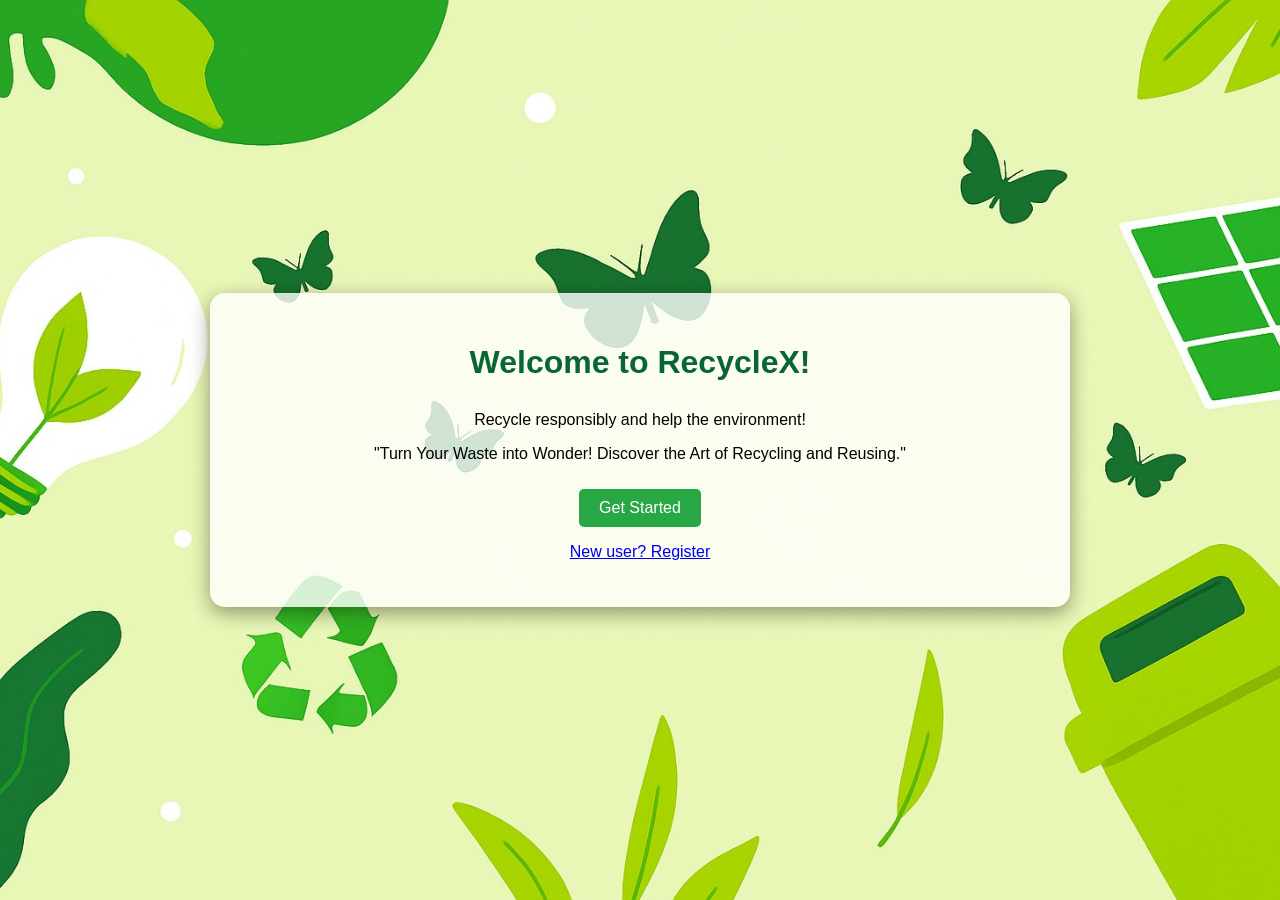
<file: index.html>
<!DOCTYPE html>
<html lang="en">
<head>
  <meta charset="UTF-8">
  <meta name="viewport" content="width=device-width, initial-scale=1.0">
  <title>Recycling Old Things</title>
  <link rel="stylesheet" href="style.css">
</head>
<body>
  <div class="container">
    <h1>Welcome to RecycleX!</h1>
    <p>Recycle responsibly and help the environment!</p>
    <p>"Turn Your Waste into Wonder! Discover the Art of Recycling and Reusing."</p>

    <!-- Updated button (no inline onclick) -->
    <button id="get-started-btn">Get Started</button>

    <div class="auth-links">
      <p>
        <a href="register.html">New user? Register</a>
      </p>
    </div>
  </div>

  <!-- Alarm Sound and Navigation Unlock Script -->
<script>
    const alarmSound = new Audio("alarm.mp3");

    document.addEventListener("DOMContentLoaded", () => {
      const btn = document.getElementById("get-started-btn");

      if (btn) {
        btn.addEventListener("click", (e) => {
          e.preventDefault();

          // Attempt to play and unlock the alarm sound
          alarmSound.play().then(() => {
            // Immediately pause it after unlocking
            alarmSound.pause();
            alarmSound.currentTime = 0;

            // Navigate to login page
            window.location.href = "login.html";
          }).catch(() => {
            // If browser blocks autoplay, still proceed
            window.location.href = "login.html";
          });
        });
      }
    });
  </script>
</body>
</html>
</file>
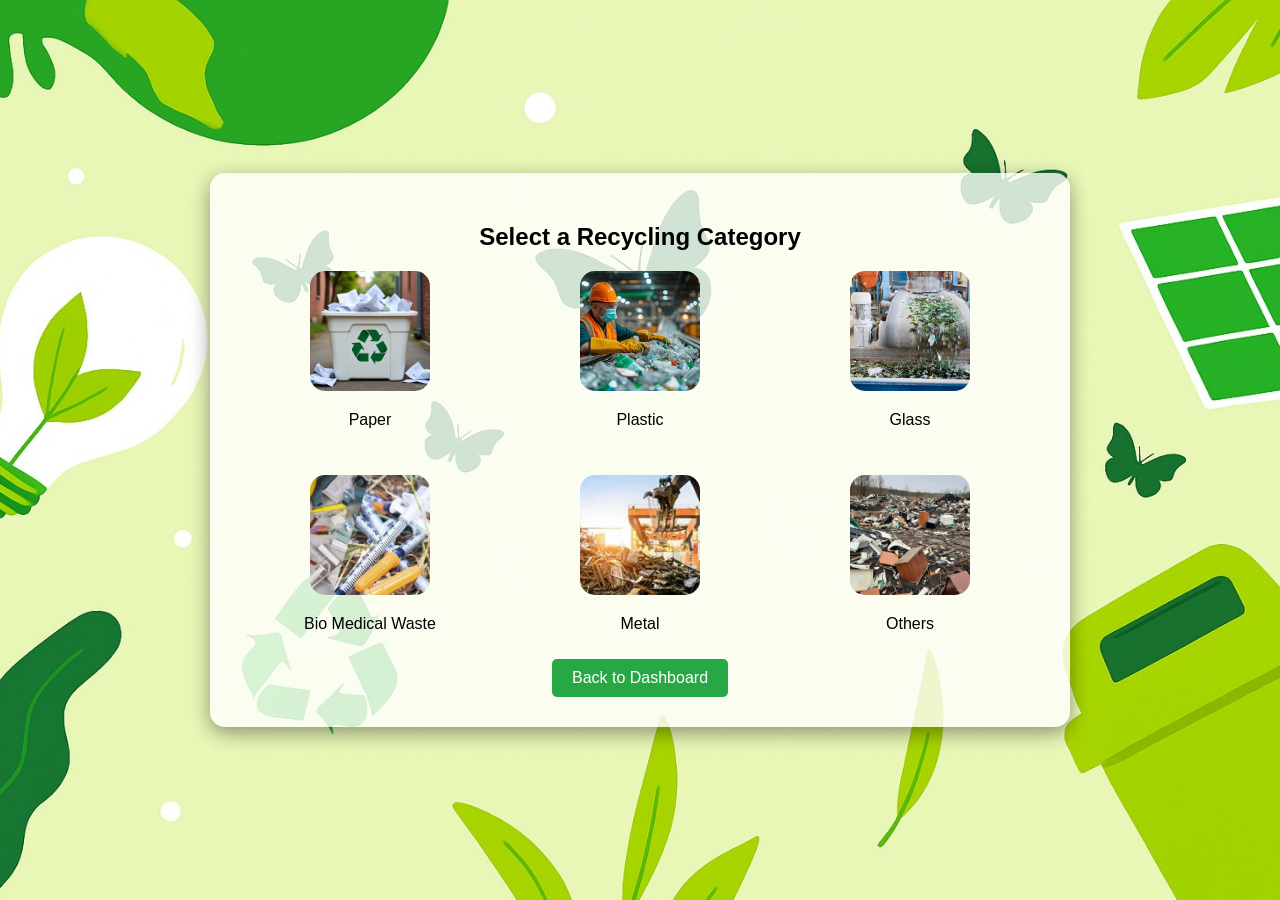
<file: categories.html>
<!DOCTYPE html>
<html lang="en">
<head>
    <meta charset="UTF-8">
    <meta name="viewport" content="width=device-width, initial-scale=1.0">
    <title>Dashboard - Recycling Old Things</title>
    <link rel="stylesheet" href="style.css">
</head>
<body>
    <div class="container">
        <h2>Select a Recycling Category</h2>
        <div class="categories">
            <div class="category">
                <img src="images/paper.jpg" alt="Paper Recycling" onclick="goToRecyclingPage('paper')">
                <p>Paper</p>
            </div>
            <div class="category">
                <img src="images/plastic.jpg" alt="Plastic Recycling" onclick="goToRecyclingPage('plastic')">
                <p>Plastic</p>
            </div>
            <div class="category">
                <img src="images/glass.jpg" alt="Glass Recycling" onclick="goToRecyclingPage('glass')">
                <p>Glass</p>
            </div>
            <div class="category">
                <img src="images/bio medical waste.jpg" alt="Bio Medical Waste Recycling" onclick="goToRecyclingPage('bio medical waste')">
                <p>Bio Medical Waste</p>
            </div>
            <div class="category">
                <img src="images/metal.jpg" alt="Metal Recycling" onclick="goToRecyclingPage('metal')">
                <p>Metal</p>
            </div>
 	    <div class="category">
                <img src="images/others.jpg" alt="Others Recycling" onclick="goToRecyclingPage('others')">
                <p>Others</p>
            </div>


        </div>

       <button onclick="window.location.href='dashboard.html'">Back to Dashboard</button>
    </div>

    <script>
        function goToRecyclingPage(category) {
            window.location.href = "map.html?category=" + category;
        }

           </script>
</body>
</html>
</file>
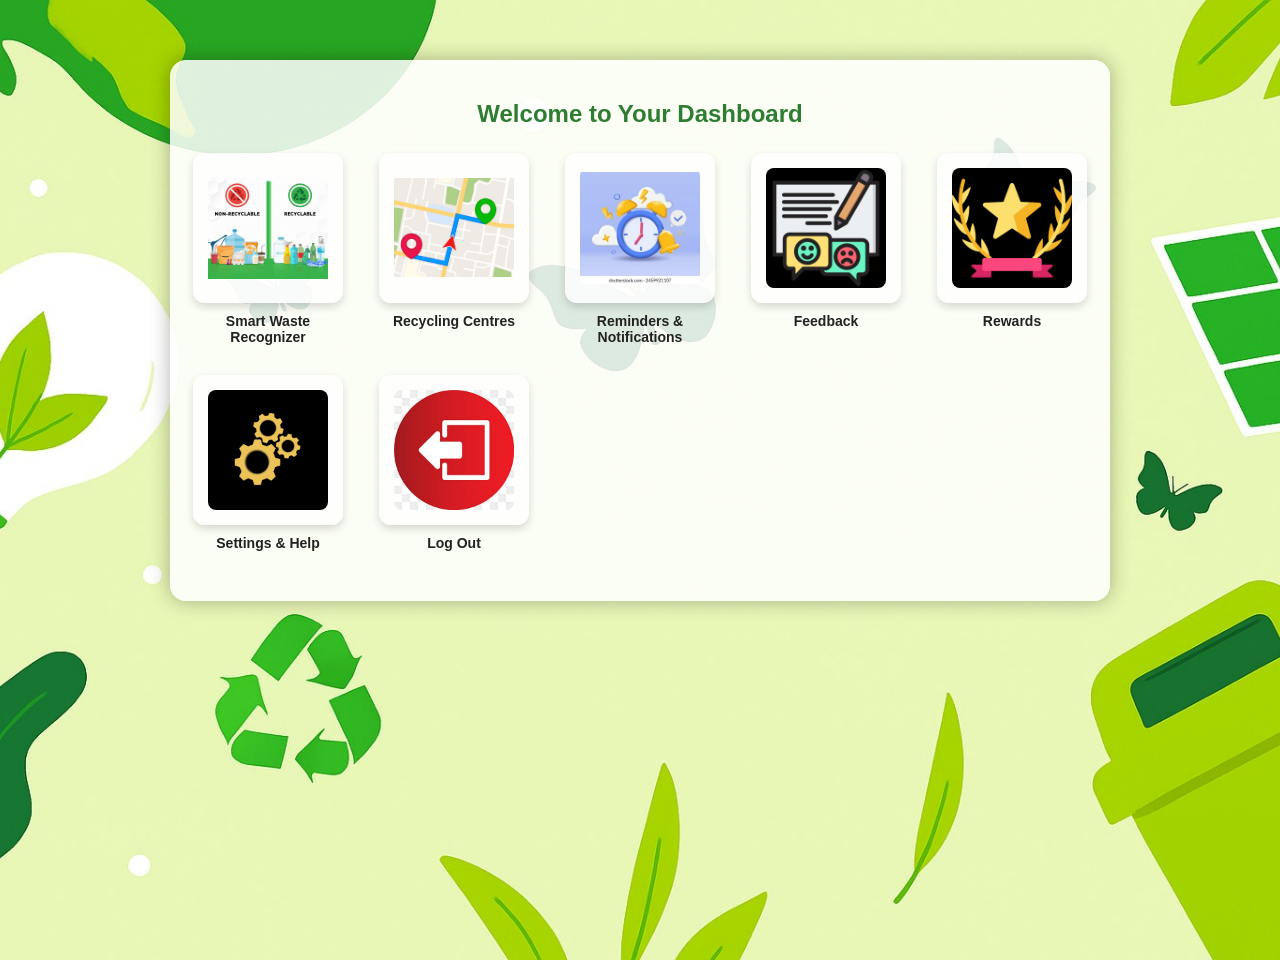
<file: dashboard.html>
<!DOCTYPE html>
<html lang="en">
<head>
  <meta charset="UTF-8" />
  <meta name="viewport" content="width=device-width, initial-scale=1" />
  <title>Dashboard - Recycling Old Things</title>
  <style>
    body {
      margin: 0;
      font-family: Arial, sans-serif;
      background-image: url('images/background.jpg');
      background-size: cover;
      background-repeat: no-repeat;
      background-position: center;
      min-height: 100vh;
    }

    .container {
      max-width: 900px;
      margin: 60px auto;
      padding: 20px;
      background: rgba(255, 255, 255, 0.85);
      border-radius: 16px;
      box-shadow: 0 0 20px rgba(0, 0, 0, 0.3);
      text-align: center;
    }

    h2 {
      margin-bottom: 25px;
      color: #2e7d32;
    }

    .dashboard-cards {
      display: grid;
      grid-template-columns: repeat(auto-fit, minmax(140px, 1fr));
      gap: 30px;
      margin-bottom: 30px;
    }

    .card-wrapper {
      display: flex;
      flex-direction: column;
      align-items: center;
      text-align: center;
    }

    .card {
      width: 150px;
      height: 150px;
      background-color: #ffffffcc;
      border-radius: 12px;
      box-shadow: 0 4px 8px rgba(0, 0, 0, 0.15);
      display: flex;
      align-items: center;
      justify-content: center;
      transition: transform 0.2s, background-color 0.3s;
      cursor: pointer;
    }

    .card:hover {
      transform: scale(1.05);
      background-color: #e8f5e9;
    }

    .card img {
      width: 120px;
      height: 120px;
      object-fit: contain;
      border-radius: 8px;
    }

    .card-label {
      margin-top: 10px;
      font-size: 14px;
      font-weight: bold;
      color: #222;
    }
  </style>
</head>
<body>
  <div class="container">
    <h2>Welcome to Your Dashboard</h2>

    <div class="dashboard-cards">

      <div class="card-wrapper" onclick="window.location.href='smart-categorizer.html'">
        <div class="card">
          <img src="images/smart-categorizer.jpg" alt="Smart Waste Recognizer">
        </div>
        <div class="card-label">Smart Waste Recognizer</div>
      </div>

      <div class="card-wrapper" onclick="window.location.href='categories.html'">
        <div class="card">
          <img src="images/categories.jpg" alt="Recycling Centres">
        </div>
        <div class="card-label">Recycling Centres</div>
      </div>

      <div class="card-wrapper" onclick="window.location.href='reminders.html'">
        <div class="card">
          <img src="images/reminders.jpg" alt="Reminders & Notifications">
        </div>
        <div class="card-label">Reminders & Notifications</div>
      </div>

      <div class="card-wrapper" onclick="window.location.href='feedback.html'">
        <div class="card">
          <img src="images/feedback.jpg" alt="Feedback">
        </div>
        <div class="card-label">Feedback</div>
      </div>

      <div class="card-wrapper" onclick="window.location.href='rewards.html'">
        <div class="card">
          <img src="images/rewards.jpg" alt="Rewards">
        </div>
        <div class="card-label">Rewards</div>
      </div>

      <div class="card-wrapper" onclick="window.location.href='settings.html'">
        <div class="card">
          <img src="images/settings.jpg" alt="Settings & Help">
        </div>
        <div class="card-label">Settings & Help</div>
      </div>

      <div class="card-wrapper" onclick="window.location.href='index.html'">
        <div class="card">
          <img src="images/logout.jpg" alt="Log Out">
        </div>
        <div class="card-label">Log Out</div>
      </div>

    </div>
  </div>
</body>
</html>
</file>
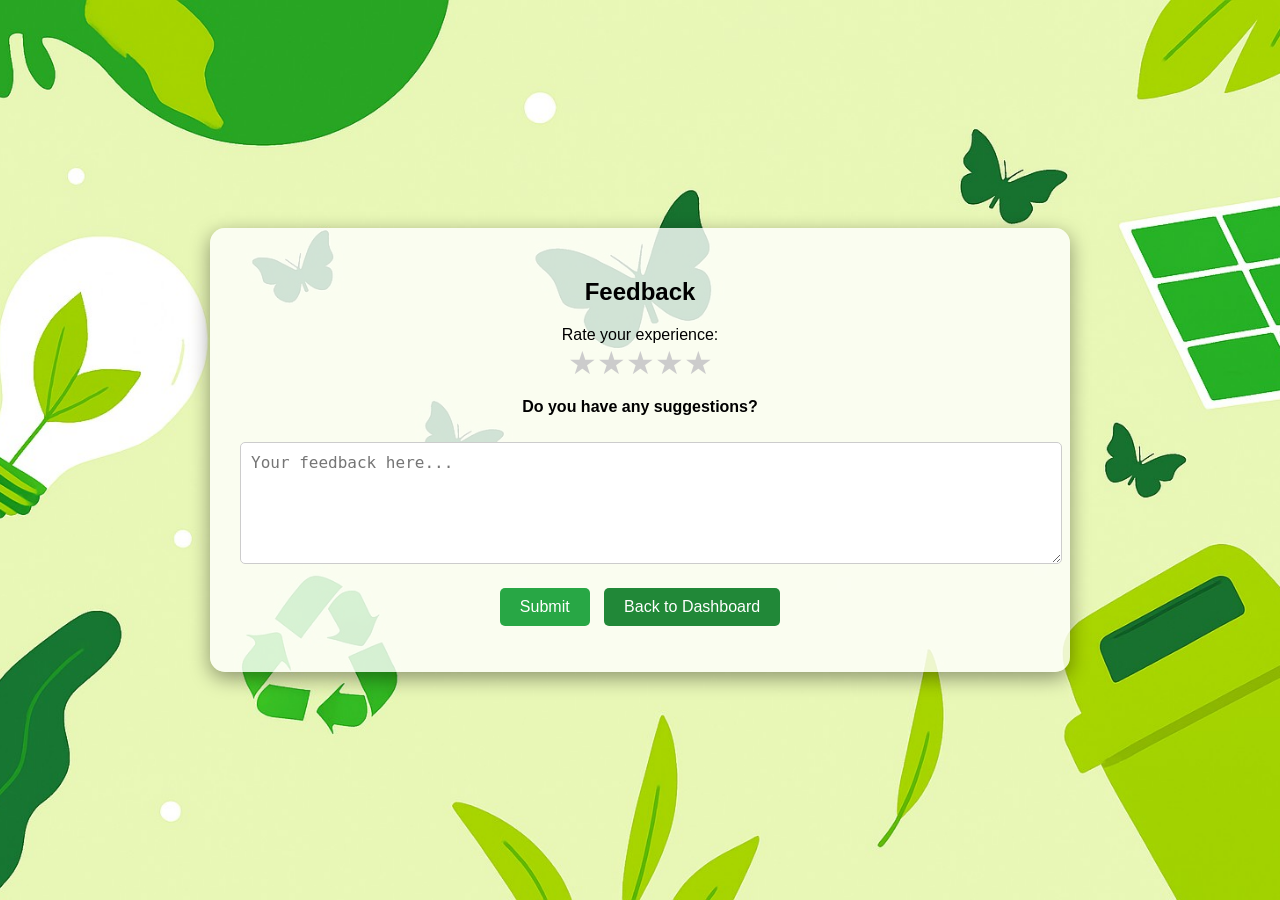
<file: feedback.html>
<!DOCTYPE html>
<html lang="en">
<head>
  <meta charset="UTF-8" />
  <meta name="viewport" content="width=device-width, initial-scale=1.0"/>
  <title>Feedback Form</title>
  <style>
    body {
      font-family: Arial, sans-serif;
      background: #f9f9f9;
    }

    .container {
      max-width: 600px;
      margin: 50px auto;
      padding: 20px;
      background: #fff;
      border-radius: 10px;
      box-shadow: 0 0 10px rgba(0,0,0,0.1);
    }

    h2 {
      text-align: center;
    }

    .stars {
      display: flex;
      justify-content: center;
      margin-bottom: 15px;
      cursor: pointer;
    }

    .star {
      font-size: 2rem;
      color: #ccc;
      transition: color 0.2s;
    }

    .star.selected,
    .star.hovered {
      color: #fbbf24;;
    }

    textarea {
      width: 100%;
      height: 100px;
      padding: 10px;
      font-size: 1rem;
      border: 1px solid #ccc;
      border-radius: 5px;
      margin-bottom: 10px;
    }

    button {
      padding: 10px 15px;
      font-size: 1rem;
      margin-top: 10px;
      cursor: pointer;
      border: none;
      background-color: #28a745;
      color: white;
      border-radius: 5px;
    }

    button:hover {
      background-color: #218838;
    }

    #feedbackMessage {
      margin-top: 15px;
      font-weight: bold;
      text-align: center;
      color: green;
    }

    .back-button {
      background-color:#218838;
      margin-left: 10px;
    }

    .back-button:hover {
      background-color: #0056b3;
    }
  </style>
<link rel="stylesheet" href="style.css">
</head>
<body>
  <div class="container">
    <h2>Feedback</h2>

    <label>Rate your experience:</label>
    <div class="stars" id="starRating">
      <span class="star" data-value="1">&#9733;</span>
      <span class="star" data-value="2">&#9733;</span>
      <span class="star" data-value="3">&#9733;</span>
      <span class="star" data-value="4">&#9733;</span>
      <span class="star" data-value="5">&#9733;</span>
    </div>

    <p><strong>Do you have any suggestions?</strong></p>
    <textarea id="feedback" placeholder="Your feedback here..."></textarea>
    <button onclick="submitFeedback()">Submit</button>
    <button class="back-button" onclick="window.location.href='dashboard.html'">Back to Dashboard</button>
    <p id="feedbackMessage"></p>
  </div>

<script>
  document.addEventListener("DOMContentLoaded", function () {
    const stars = document.querySelectorAll('.star');
    let selectedRating = 0;

    stars.forEach((star, index) => {
      star.addEventListener('click', () => {
        selectedRating = parseInt(star.dataset.value);
        updateStarDisplay();
      });

      star.addEventListener('mouseover', () => {
        highlightStars(index);
      });

      star.addEventListener('mouseout', () => {
        updateStarDisplay();
      });
    });

    function highlightStars(index) {
      stars.forEach((star, i) => {
        star.classList.toggle('hovered', i <= index);
      });
    }

    function updateStarDisplay() {
      stars.forEach((star, i) => {
        star.classList.toggle('selected', i < selectedRating);
        star.classList.remove('hovered');
      });
    }

    window.submitFeedback = function () {
      const feedback = document.getElementById("feedback").value.trim();
      const message = document.getElementById("feedbackMessage");

      if (!selectedRating) {
        message.textContent = "Please select a star rating.";
        message.style.color = "red";
        return;
      }

      if (!feedback) {
        message.textContent = "Please write some feedback.";
        message.style.color = "red";
        return;
      }

      message.textContent = `Thank you! You rated us ${selectedRating} star(s) and said: "${feedback}"`;
      message.style.color = "green";

      // Optional: reset form
      selectedRating = 0;
      updateStarDisplay();
      document.getElementById("feedback").value = "";
    };
  });
</script>

</body>
</html>
</file>
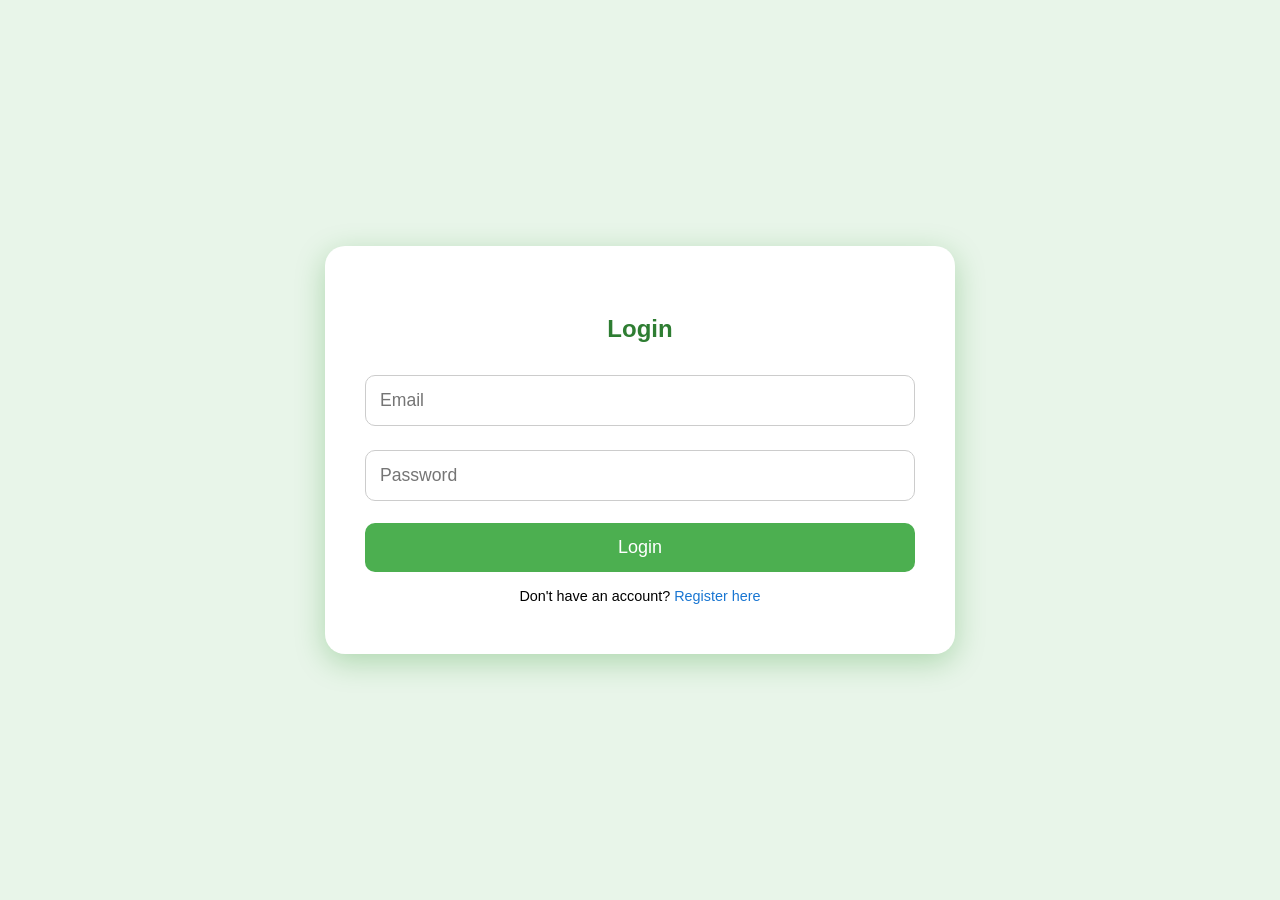
<file: login.html>
<!DOCTYPE html>
<html lang="en">
<head>
  <meta charset="UTF-8" />
  <title>Login - Recycling Hub</title>
  <meta name="viewport" content="width=device-width, initial-scale=1.0">
  <link rel="stylesheet" href="style.css" />
  <style>
    body {
      margin: 0;
      padding: 0;
      font-family: Arial, sans-serif;
      background: #e8f5e9;
      display: flex;
      justify-content: center;
      align-items: center;
      height: 100vh;
    }

    .form-container {
      background-color: #ffffff;
      padding: 50px 40px;
      border-radius: 20px;
      box-shadow: 0 8px 30px rgba(0, 128, 0, 0.25);
      width: 550px;
      max-width: 90%;
      text-align: center;
    }

    h2 {
      color: #2e7d32;
      margin-bottom: 20px;
    }

    form input {
      width: 100%;
      padding: 14px;
      margin: 12px 0;
      border-radius: 10px;
      border: 1px solid #ccc;
      font-size: 1.1rem;
      box-sizing: border-box;
    }

    form button {
      width: 100%;
      padding: 14px;
      background-color: #4caf50;
      color: white;
      font-size: 18px;
      border: none;
      border-radius: 10px;
      cursor: pointer;
    }

    form button:hover {
      background-color: #388e3c;
    }

    #message {
      margin-top: 15px;
      font-weight: bold;
    }

    .link {
      margin-top: 15px;
      font-size: 0.9rem;
    }

    .link a {
      color: #1976d2;
      text-decoration: none;
    }

    .link a:hover {
      text-decoration: underline;
    }
  </style>
</head>
<body>
  <div class="form-container">
    <h2>Login</h2>
    <form id="login-form">
      <input type="email" id="email" placeholder="Email" required />
      <input type="password" id="password" placeholder="Password" required />
      <button type="submit">Login</button>
    </form>
    <p id="message"></p>
    <div class="link">
      Don't have an account? <a href="register.html">Register here</a>
    </div>
  </div>

  <script>
    document.getElementById("login-form").addEventListener("submit", function(e) {
      e.preventDefault();
      const email = document.getElementById("email").value.trim();
      const password = document.getElementById("password").value.trim();
      const message = document.getElementById("message");

      // 1. Fetch any users registered in this browser session
      const users = JSON.parse(localStorage.getItem("registeredUsers") || "[]");
      
      // 2. Check if credentials match a registered user or a default tester account
      const user = users.find(u => u.email === email && u.password === password);
      const isDefaultTester = (email === "test@gmail.com" && password === "test1234");

      if (user || isDefaultTester) {
        message.style.color = "green";
        message.textContent = "Login successful! Redirecting...";
        localStorage.setItem("loggedInUser", email);
        
        // Redirect to your dashboard page
        setTimeout(() => { 
          window.location.href = "dashboard.html"; 
        }, 1000);
      } else {
        message.style.color = "red";
        message.textContent = "Invalid credentials. Please register first!";
      }
    });
  </script>
</body>
</html>
</file>
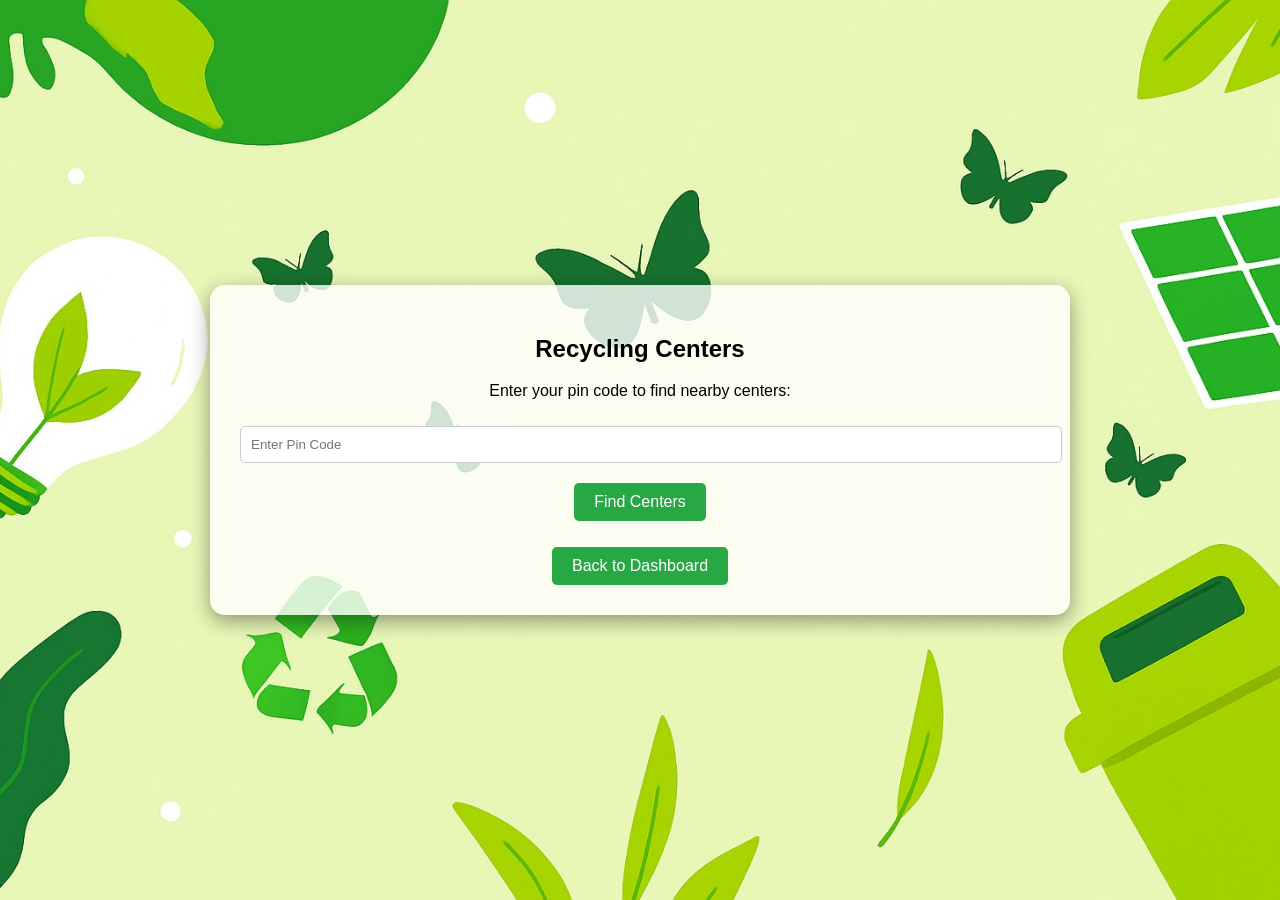
<file: map.html>
<!DOCTYPE html>
<html lang="en">
<head>
    <meta charset="UTF-8">
    <meta name="viewport" content="width=device-width, initial-scale=1.0">
    <title>Recycling Centers</title>
    <link rel="stylesheet" href="style.css">
</head>
<body>
    <div class="container">
        <h2 id="category-title">Recycling Centers</h2>
        <p>Enter your pin code to find nearby centers:</p>
        <input type="text" id="pincode" placeholder="Enter Pin Code">
        <button onclick="searchRecyclingCenters()">Find Centers</button>
        
        <!-- Result Display -->
        <p id="searchResult"></p>

         <button onclick="window.location.href='dashboard.html'">Back to Dashboard</button>
                
    </div>

<script>
function searchRecyclingCenters() {
    const zipCode = document.getElementById("pincode").value.trim();
    const resultElement = document.getElementById("searchResult");

    if (zipCode) {
        resultElement.innerHTML = `Searching for recycling centers near ${zipCode}...`;
        
        setTimeout(() => {
            resultElement.innerHTML = `
                ✅ Found 3 recycling centers near ${zipCode}.<br>
                <a href="https://www.google.com/maps/search/?q=recycling+centers+${zipCode}" target="_blank">
                    View on Google Maps
                </a>`;
        }, 1500);
    } else {
        resultElement.innerHTML = "❌ Please enter a valid pin code.";
    }
}


   </script>
</body>
</html>
</file>
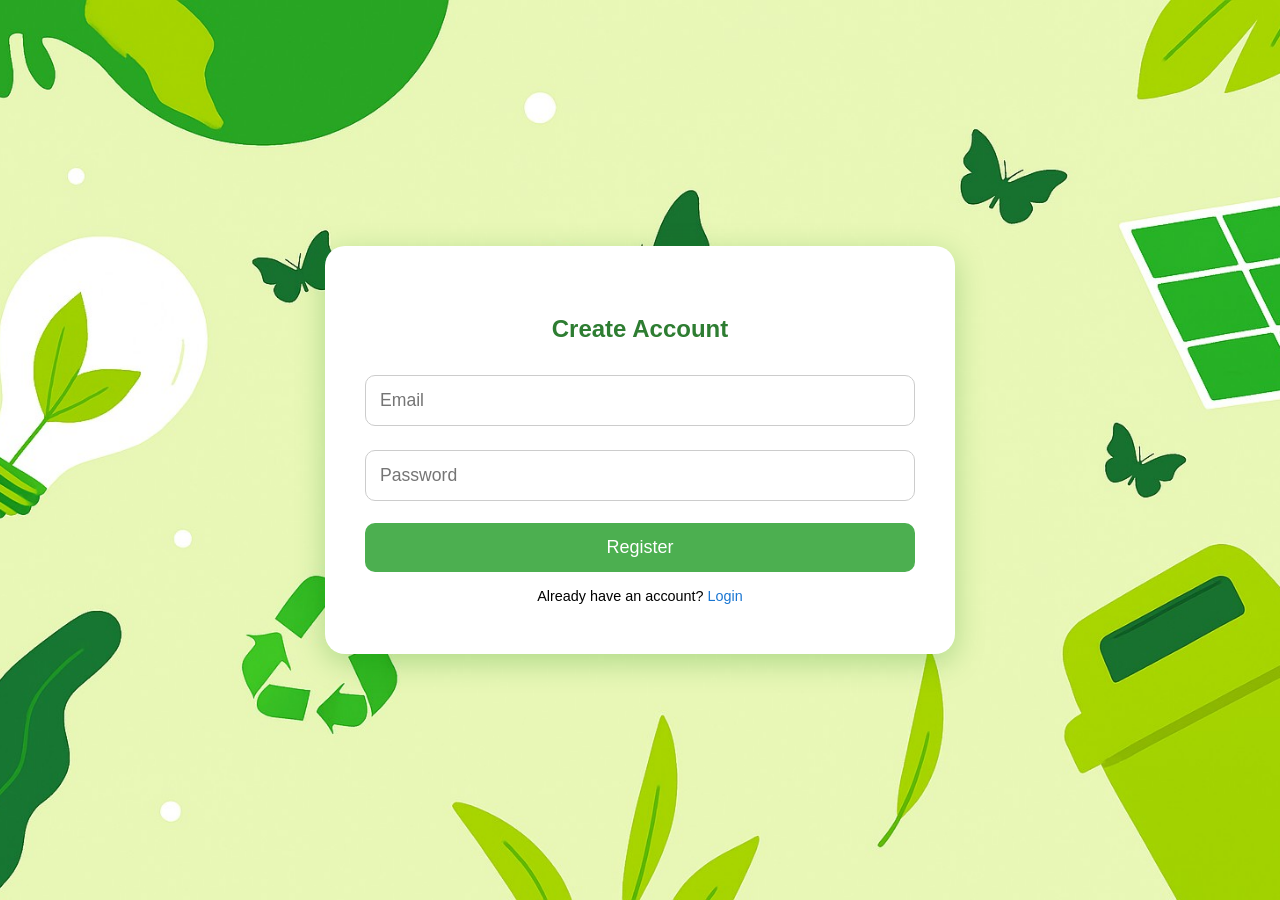
<file: register.html>
<!DOCTYPE html>
<html lang="en">
<head>
  <meta charset="UTF-8">
  <title>Register - Recycling Hub</title>
  <meta name="viewport" content="width=device-width, initial-scale=1.0">
  <style>
    body {
      margin: 0;
      padding: 0;
      font-family: Arial, sans-serif;
      background: #e8f5e9;
      display: flex;
      justify-content: center;
      align-items: center;
      height: 100vh;
    }

    .form-container {
      background-color: #ffffff;
      padding: 50px 40px;
      border-radius: 20px;
      box-shadow: 0 8px 30px rgba(0, 128, 0, 0.25);
      width: 550px; /* Significantly wider */
      max-width: 90%; /* Makes it responsive */
      text-align: center;
    }

    h2 {
      color: #2e7d32;
      margin-bottom: 20px;
    }

    form input {
      width: 100%;
      padding: 14px;
      margin: 12px 0;
      border-radius: 10px;
      border: 1px solid #ccc;
      font-size: 1.1rem;
      box-sizing: border-box; /* Prevents input stretching over container boundaries */
    }

    form button {
      width: 100%;
      padding: 14px;
      background-color: #4caf50;
      color: white;
      font-size: 18px;
      border: none;
      border-radius: 10px;
      cursor: pointer;
    }

    form button:hover {
      background-color: #388e3c;
    }

    #message {
      margin-top: 15px;
      font-weight: bold;
    }

    .link {
      margin-top: 15px;
      font-size: 0.9rem;
    }

    .link a {
      color: #1976d2;
      text-decoration: none;
    }

    .link a:hover {
      text-decoration: underline;
    }
  </style>
  <link rel="stylesheet" href="style.css" />
</head>
<body>
  <div class="form-container">
    <h2>Create Account</h2>
    <form id="register-form">
      <input type="email" id="email" placeholder="Email" required>
      <input type="password" id="password" placeholder="Password" required>
      <button type="submit">Register</button>
    </form>
    <p id="message"></p>
    <div class="link">
      Already have an account? <a href="login.html">Login</a>
    </div>
  </div>

  <script>
    document.getElementById("register-form").addEventListener("submit", function(e) {
      e.preventDefault();
      const email = document.getElementById("email").value.trim();
      const password = document.getElementById("password").value.trim();
      const message = document.getElementById("message");

      if (!email || !password) {
        message.style.color = "red";
        message.textContent = "Please fill in all fields.";
        return;
      }

      // Read current accounts from local browser storage
      let users = JSON.parse(localStorage.getItem("registeredUsers") || "[]");

      // Verify if email profile is unique
      if (users.some(u => u.email === email)) {
        message.style.color = "red";
        message.textContent = "Account already exists with this email.";
        return;
      }

      // Store credentials locally inside browser memory
      users.push({ email, password });
      localStorage.setItem("registeredUsers", JSON.stringify(users));

      message.style.color = "green";
      message.textContent = "Registration successful! Redirecting to login...";
      
      // Automatic redirect sequence
      setTimeout(() => { 
        window.location.href = "login.html"; 
      }, 1500);
    });
  </script>
</body>
</html>
</file>
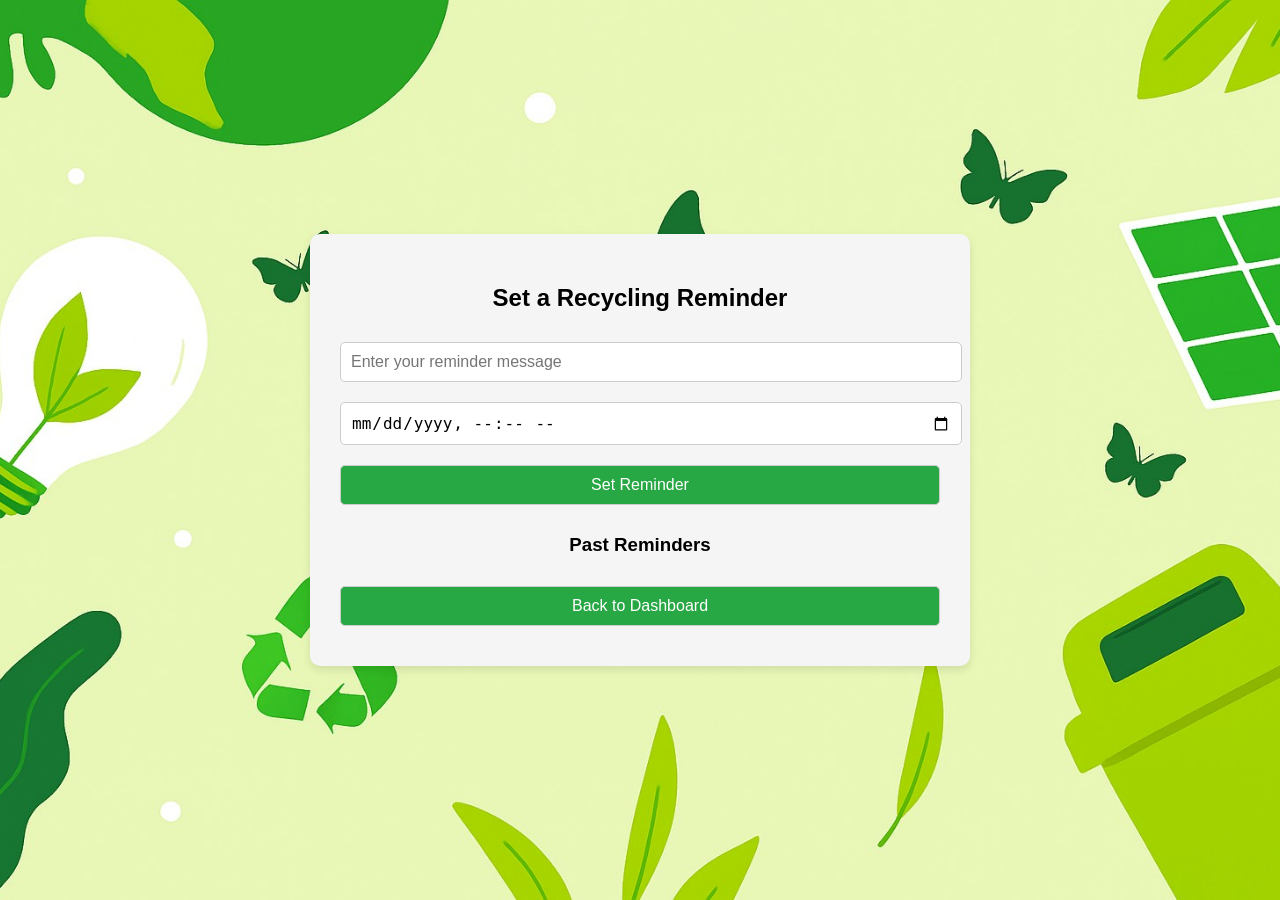
<file: reminders.html>
<!DOCTYPE html>
<html>
<head>
  <title>Reminders</title>
  <link rel="stylesheet" href="style.css">
  <style>
    .container {
      padding: 30px;
      max-width: 600px;
      margin: 0 auto;
      background-color: #f5f5f5;
      border-radius: 10px;
      box-shadow: 0 4px 8px rgba(0,0,0,0.1);
      text-align: center;
    }
    input[type="datetime-local"],
    input[type="text"],
    button {
      padding: 10px;
      margin: 10px 0;
      width: 100%;
      font-size: 16px;
      border-radius: 5px;
      border: 1px solid #ccc;
    }
    .reminder-list {
      margin-top: 20px;
      text-align: left;
    }
    .reminder-item {
      background-color: #e0f7fa;
      padding: 10px;
      margin: 5px 0;
      border-radius: 5px;
    }
  </style>
</head>
<body>
  <div class="container">
    <h2>Set a Recycling Reminder</h2>

    <!-- ✅ Added form wrapper -->
    <form onsubmit="setReminder(); return false;">
      <input type="text" id="reminderMsg" placeholder="Enter your reminder message" required />
      <input type="datetime-local" id="reminderTime" required />
      <button type="submit">Set Reminder</button>
    </form>

    <p id="reminderStatus"></p>

    <h3>Past Reminders</h3>
    <div id="reminderList" class="reminder-list"></div>

    <button onclick="window.location.href='dashboard.html'">Back to Dashboard</button>
  </div>

  <script>
    const loggedInUser = localStorage.getItem("loggedInUser");

    if (Notification.permission !== "granted") {
      Notification.requestPermission();
    }

    function notifyUser(message) {
      if (Notification.permission === "granted") {
        new Notification(message);
      }
    }

    function formatLocalDateTime(date) {
      const year = date.getFullYear();
      const month = String(date.getMonth() + 1).padStart(2, '0');
      const day = String(date.getDate()).padStart(2, '0');
      const hours = String(date.getHours()).padStart(2, '0');
      const minutes = String(date.getMinutes()).padStart(2, '0');
      return `${year}-${month}-${day}T${hours}:${minutes}`;
    }

    async function setReminder() {
      const reminderTime = document.getElementById("reminderTime").value;
      const reminderText = document.getElementById("reminderMsg").value.trim();
      const status = document.getElementById("reminderStatus");

      if (!reminderTime || !reminderText || !loggedInUser) {
        status.textContent = "Please enter a message and select a valid date and time.";
        return;
      }

      let reminderDate = new Date(reminderTime);
      reminderDate.setSeconds(0);
      reminderDate.setMilliseconds(0);

      const now = new Date();
      const delay = reminderDate.getTime() - now.getTime();

      if (delay <= 0) {
        status.textContent = "Time must be in the future.";
        return;
      }

      const formattedTime = formatLocalDateTime(reminderDate);

      try {
        const res = await fetch("http://localhost:5000/reminders/add", {
          method: "POST",
          headers: { "Content-Type": "application/json" },
          body: JSON.stringify({
            user_email: loggedInUser,
            reminder_text: reminderText,
            reminder_time: formattedTime
          })
        });

        const data = await res.json();

        if (res.ok) {
          status.style.color = "green";
          status.textContent = `Reminder set for ${reminderDate.toLocaleString()}`;

          setTimeout(() => {
            notifyUser(`♻️ Reminder: ${reminderText}`);
          }, delay);

          fetchReminders();
        } else {
          status.style.color = "red";
          status.textContent = data.error || "Could not set reminder.";
        }
      } catch (err) {
        console.error("Reminder error:", err);
        status.style.color = "red";
        status.textContent = "Server error. Try again.";
      }
    }

    async function fetchReminders() {
      const list = document.getElementById("reminderList");
      if (!loggedInUser) return;

      try {
        const res = await fetch(`http://localhost:5000/reminders/${loggedInUser}`);
        let reminders = await res.json();

        reminders.sort((a, b) => new Date(b.time) - new Date(a.time));
        reminders = reminders.slice(0, 5);

        list.innerHTML = "";

        const now = new Date();

        reminders.forEach(r => {
          const reminderTime = new Date(r.time);
          list.innerHTML += `
            <div class="reminder-item">
              🗓️ ${reminderTime.toLocaleString()}<br>📌 ${r.text}
            </div>
          `;

          const delay = reminderTime.getTime() - now.getTime();
          if (delay > 0) {
            setTimeout(() => {
              notifyUser(`♻️ Reminder: ${r.text}`);
            }, delay);
          }
        });

        if (reminders.length === 0) {
          list.innerHTML = "<p>No reminders found.</p>";
        }

      } catch (err) {
        console.error("Fetch reminders error:", err);
        list.innerHTML = "<p>Failed to load reminders.</p>";
      }
    }

    window.onload = fetchReminders;
  </script>
</body>
</html>
</file>
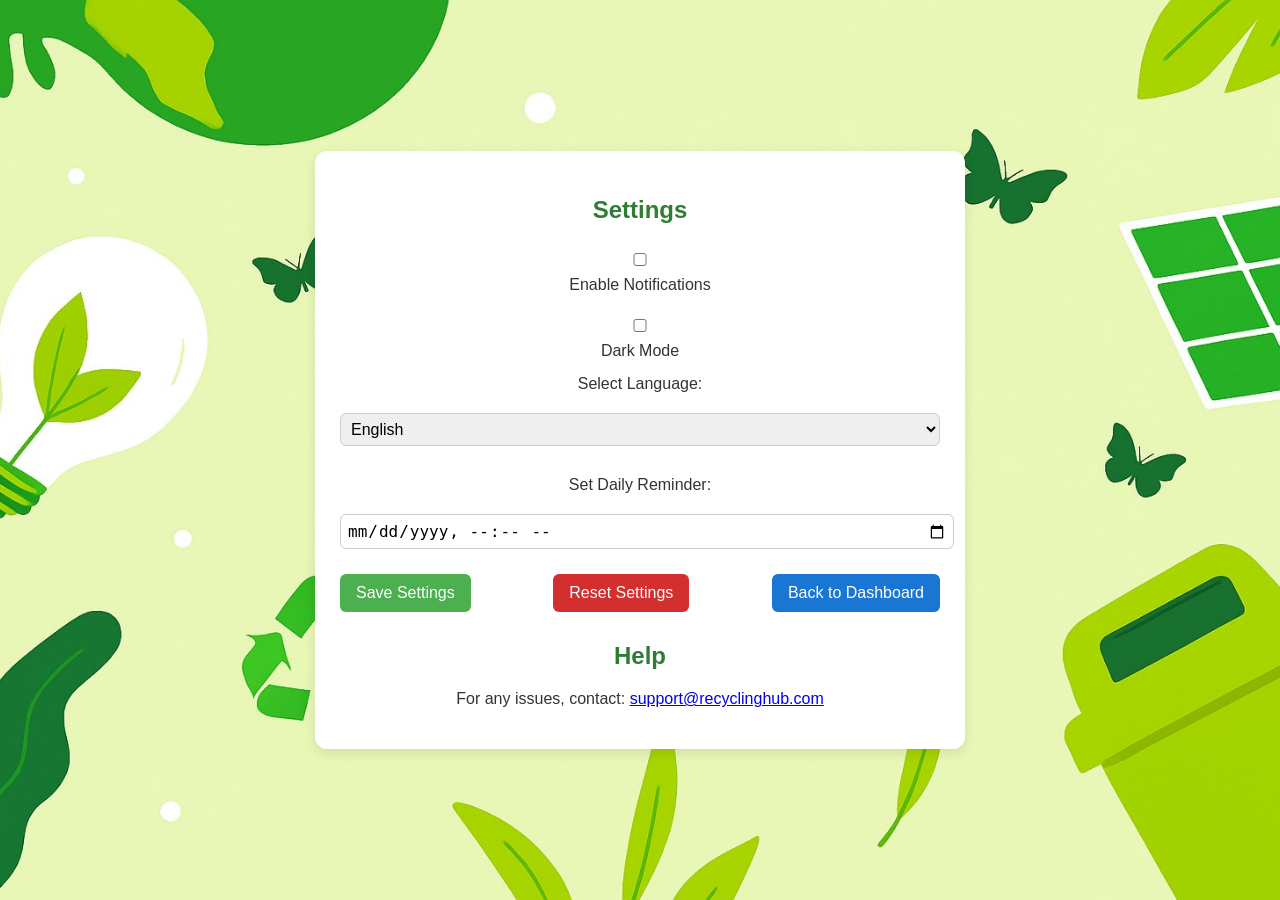
<file: settings.html>
<!DOCTYPE html>
<html lang="en">
<head>
  <meta charset="UTF-8" />
  <meta name="viewport" content="width=device-width, initial-scale=1.0"/>
  <title>Settings & Help</title>
  <link rel="stylesheet" href="style.css">
  <style>
    body {
      font-family: 'Segoe UI', sans-serif;
      margin: 0;
      background-color: #f4f6f9;
      color: #333;
    }

    .dark-mode {
      background-color: #1e1e1e;
      color: #eee;
    }

    .container {
      max-width: 600px;
      margin: 40px auto;
      background: #fff;
      padding: 25px;
      border-radius: 12px;
      box-shadow: 0 4px 12px rgba(0, 0, 0, 0.1);
    }

    h2 {
      color: #2e7d32;
    }

    label {
      display: block;
      margin: 15px 0;
      font-size: 1rem;
    }

    select, input[type="datetime-local"] {
      padding: 6px;
      font-size: 1rem;
      width: 100%;
      margin-top: 5px;
      margin-bottom: 15px;
      border-radius: 6px;
      border: 1px solid #ccc;
    }

    .button-group {
      display: flex;
      justify-content: space-between;
      gap: 10px;
      flex-wrap: wrap;
    }

    button {
      padding: 10px 16px;
      background-color: #4caf50;
      color: white;
      border: none;
      border-radius: 6px;
      cursor: pointer;
      font-size: 1rem;
    }

    button:hover {
      background-color: #388e3c;
    }

    .secondary {
      background-color: #1976d2;
    }

    .secondary:hover {
      background-color: #1565c0;
    }

    .danger {
      background-color: #d32f2f;
    }

    .danger:hover {
      background-color: #b71c1c;
    }

    .help {
      margin-top: 30px;
    }
  </style>
</head>
<body>
  <div class="container">
    <h2>Settings</h2>

    <label>
      <input type="checkbox" id="notificationsToggle"> Enable Notifications
    </label>

    <label>
      <input type="checkbox" id="darkModeToggle"> Dark Mode
    </label>

    <label for="language">Select Language:</label>
    <select id="language">
      <option>English</option>
      <option>Hindi</option>
      <option>Telugu</option>
      <option>Tamil</option>
      <option>Kannada</option>
    </select>

    <label for="reminder">Set Daily Reminder:</label>
    <input type="datetime-local" id="reminder">

    <div class="button-group">
      <button onclick="saveSettings()">Save Settings</button>
      <button class="danger" onclick="resetSettings()">Reset Settings</button>
      <button class="secondary" onclick="window.location.href='dashboard.html'">Back to Dashboard</button>
    </div>

    <div class="help">
      <h2>Help</h2>
      <p>For any issues, contact: <a href="mailto:support@recyclinghub.com">support@recyclinghub.com</a></p>
    </div>
  </div>

  <script>
    const darkModeToggle = document.getElementById('darkModeToggle');
    const notificationsToggle = document.getElementById('notificationsToggle');

    // Dark Mode Toggle
    darkModeToggle.addEventListener('change', () => {
      document.body.classList.toggle('dark-mode', darkModeToggle.checked);
    });

    function saveSettings() {
      const reminderTime = document.getElementById('reminder').value;
      const language = document.getElementById('language').value;
      alert("Settings Saved:\n" +
            "Notifications: " + (notificationsToggle.checked ? "On" : "Off") + "\n" +
            "Dark Mode: " + (darkModeToggle.checked ? "Enabled" : "Disabled") + "\n" +
            "Language: " + language + "\n" +
            (reminderTime ? "Reminder Set for: " + reminderTime : "No Reminder Set"));
    }

    function resetSettings() {
      if (confirm("Are you sure you want to reset all settings?")) {
        notificationsToggle.checked = false;
        darkModeToggle.checked = false;
        document.getElementById('language').selectedIndex = 0;
        document.getElementById('reminder').value = "";  
        document.body.classList.remove('dark-mode');
        alert("Settings reset successfully.");
      }
    }
  </script>
</body>
</html>
</file>
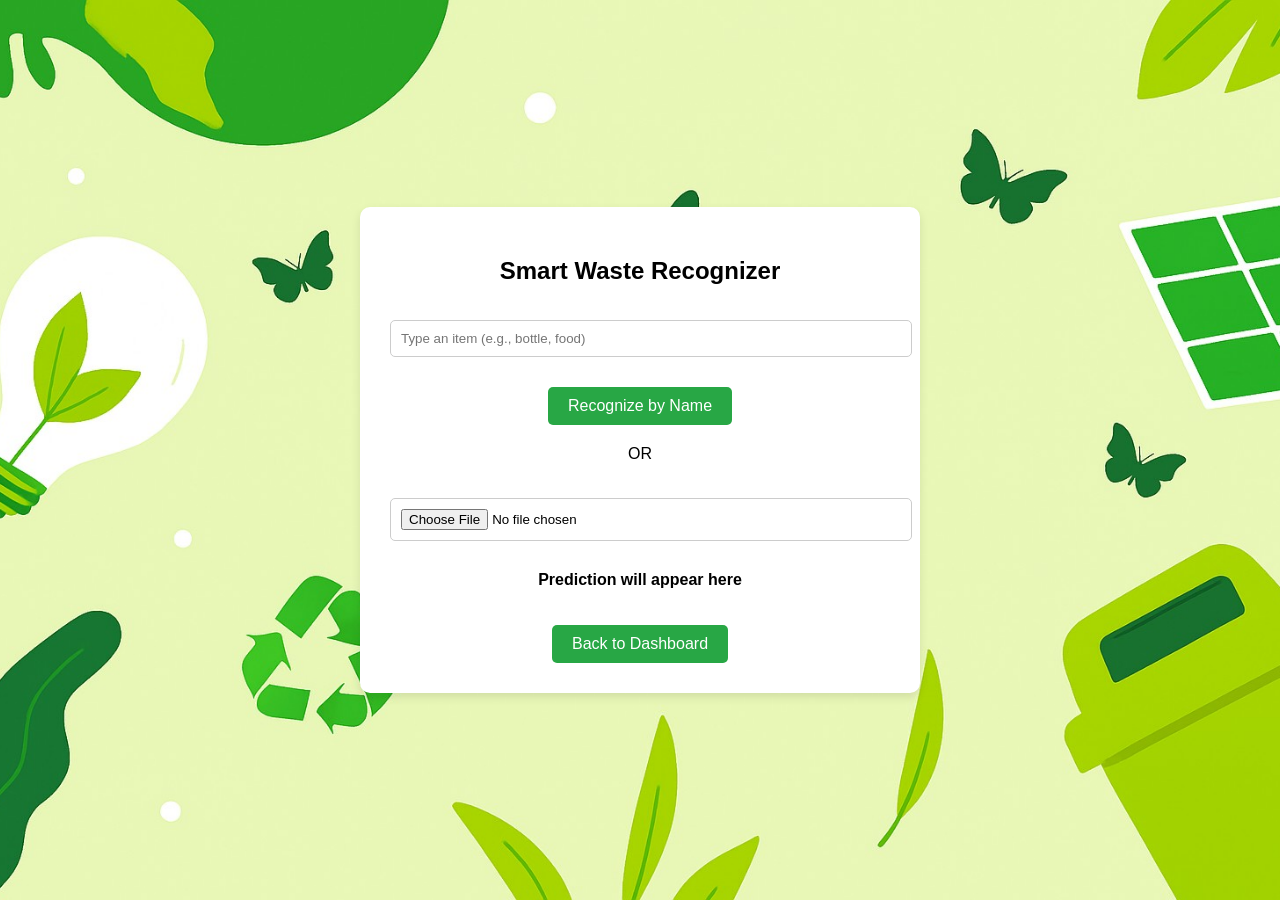
<file: smart-categorizer.html>
<!DOCTYPE html>
<html lang="en">
<head>
  <meta charset="UTF-8" />
  <meta name="viewport" content="width=device-width, initial-scale=1.0"/>
  <title>Smart Waste Recognizer</title>
  <link rel="stylesheet" href="style.css">

  <style>
    body {
      font-family: Arial, sans-serif;
      background-color: #f4f4f4;
      display: flex;
      justify-content: center;
      align-items: center;
      height: 100vh;
      margin: 0;
      text-align: center;
    }
    .container {
      background: #fff;
      padding: 30px;
      border-radius: 10px;
      box-shadow: 0 4px 10px rgba(0, 0, 0, 0.1);
      width: 90%;
      max-width: 500px;
    }
    input[type="text"],
    input[type="file"] {
      margin-top: 15px;
      padding: 10px;
      width: 100%;
      border-radius: 5px;
      border: 1px solid #ccc;
    }
    button {
      margin-top: 20px;
      padding: 10px 20px;
      background-color: #28a745;
      color: white;
      border: none;
      border-radius: 5px;
      cursor: pointer;
    }
    button:hover {
      background-color: #218838;
    }
    #result {
      margin-top: 20px;
      font-weight: bold;
    }
  </style>
</head>
<body>
  <div class="container">
    <h2>Smart Waste Recognizer</h2>
    
    <!-- Text-based recognition -->
    <input type="text" id="itemName" placeholder="Type an item (e.g., bottle, food)" />
    <button onclick="recognizeByName()">Recognize by Name</button>
    
    <p style="margin: 20px 0;">OR</p>

    <!-- Camera Scanner (mobile-friendly) -->
    <input type="file" accept="image/*" capture="environment" id="cameraInput" onchange="simulateImageRecognition()">
    
    <p id="result">Prediction will appear here</p>
    <button onclick="window.location.href='dashboard.html'">Back to Dashboard</button>
  </div>

 <script>
  async function recognizeByName() {
    const nameInput = document.getElementById('itemName').value.trim();
    const result = document.getElementById('result');

    if (!nameInput) {
      result.textContent = "Please type an item name.";
      return;
    }

try {
  const response = await fetch(`http://localhost:5000/items/check/${encodeURIComponent(nameInput)}`);
  const data = await response.json();

  console.log("Fetched data:", data); // ✅ Add this line

  if (data.is_recyclable === true) {
    result.innerHTML = "♻ <strong>Recyclable</strong>: Yes";
  } else if (data.is_recyclable === false) {
    result.innerHTML = "❌ <strong>Recyclable</strong>: No";
  } else {
    result.innerHTML = "⚠ <strong>Recyclability</strong>: Unknown item";
  }
}
 catch (error) {
      console.error("Error:", error);
      result.innerHTML = "❌ Failed to check item. Is your server running?";
    }
  }
</script>


</body>
</html>
</file>
<file: style.css>
body {
  font-family: Arial, sans-serif;
  background-image: url('images/background.jpg'); 
  background-size: cover;
  background-position: center;
  background-repeat: no-repeat;
  background-attachment: fixed;

  display: flex;
  justify-content: center;
  align-items: center;
  height: 100vh;
  margin: 0;
  text-align: center;
}

/* Optional: semi-transparent white container to improve contrast */
.container {
  background: #ffffffcc;
  padding: 30px;
  border-radius: 15px;
  box-shadow: 0 6px 20px rgb(0 0 0 / 0.4);
  max-width: 800px;
  width: 90%;
}

.container h1 {
  color: #096632;
  margin-bottom: 30px;
}

input, textarea {
  width: 100%;
  padding: 10px;
  margin: 10px 0;
  border: 1px solid #ccc;
  border-radius: 5px;
}

button {
  padding: 10px 20px;
  background-color: #28a745;
  border: none;
  color: #ffffff;
  font-size: 1rem;
  border-radius: 5px;
  cursor: pointer;
  margin-top: 10px;
}

button:hover {
  background-color: #218838;
}

/* Categories Section */
.categories {
  display: flex;
  flex-wrap: wrap;
  justify-content: center;
  gap: 30px;
}

.category {
  width: 30%;
  text-align: center;
  cursor: pointer;
}

.category img {
  width: 120px;
  height: 120px;
  object-fit: cover;
  border: none;
  border-radius: 15px;
  transition: transform 0.3s, box-shadow 0.3s ease-in-out;
}

.category img:hover {
  transform: scale(1.1);
  box-shadow: 0px 5px 15px rgb(0 0 0 / 0.5);
}

/* Dashboard Section */
.dashboard-links {
  display: grid;
  grid-template-columns: repeat(auto-fit, minmax(100px, 1fr));  
  gap: 20px;
}

.dashboard-links button {
  padding: 20px;
  background: #dff5e0;
  border: none;
  color: #096632;
  font-size: 1rem;
  border-radius: 12px;
  cursor: pointer;
  transform: translateY(0);
  transition: transform 0.3s ease, box-shadow 0.3s ease;
  width: 100%;
}

.dashboard-links button:hover {
  transform: translateY(-5px);
  box-shadow: 0px 5px 15px rgb(0 0 0 / 0.5);
}

.dashboard-links button img {
  width: 120px;
  height: 120px;
  object-fit: cover;
  border-radius: 15px;
  margin-bottom: 10px;
}

.dashboard-links button p {
  color: #096632;
  font-size: 1.1rem;
  font-weight: bold;
}

.dashboard-links button {
  display: block;
  width: 100%;
  margin: 5px 0;
}
</file>
